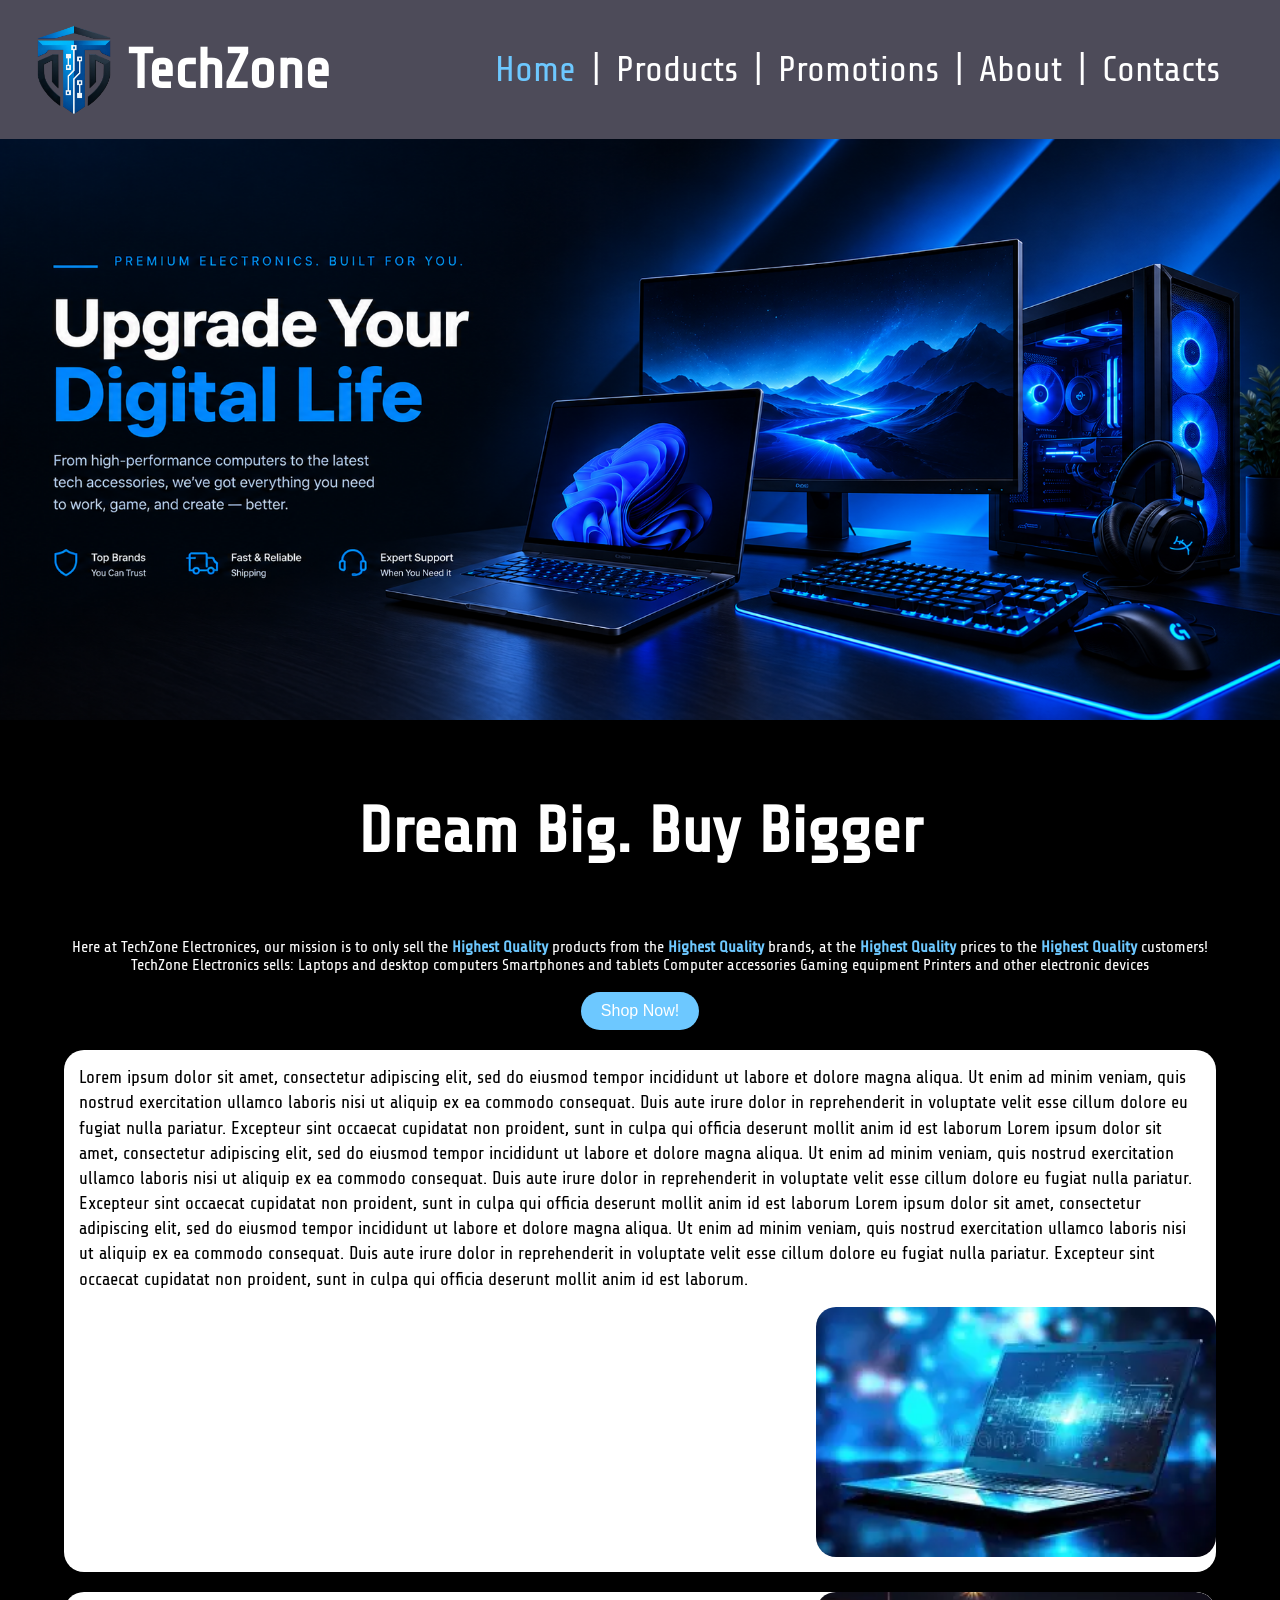
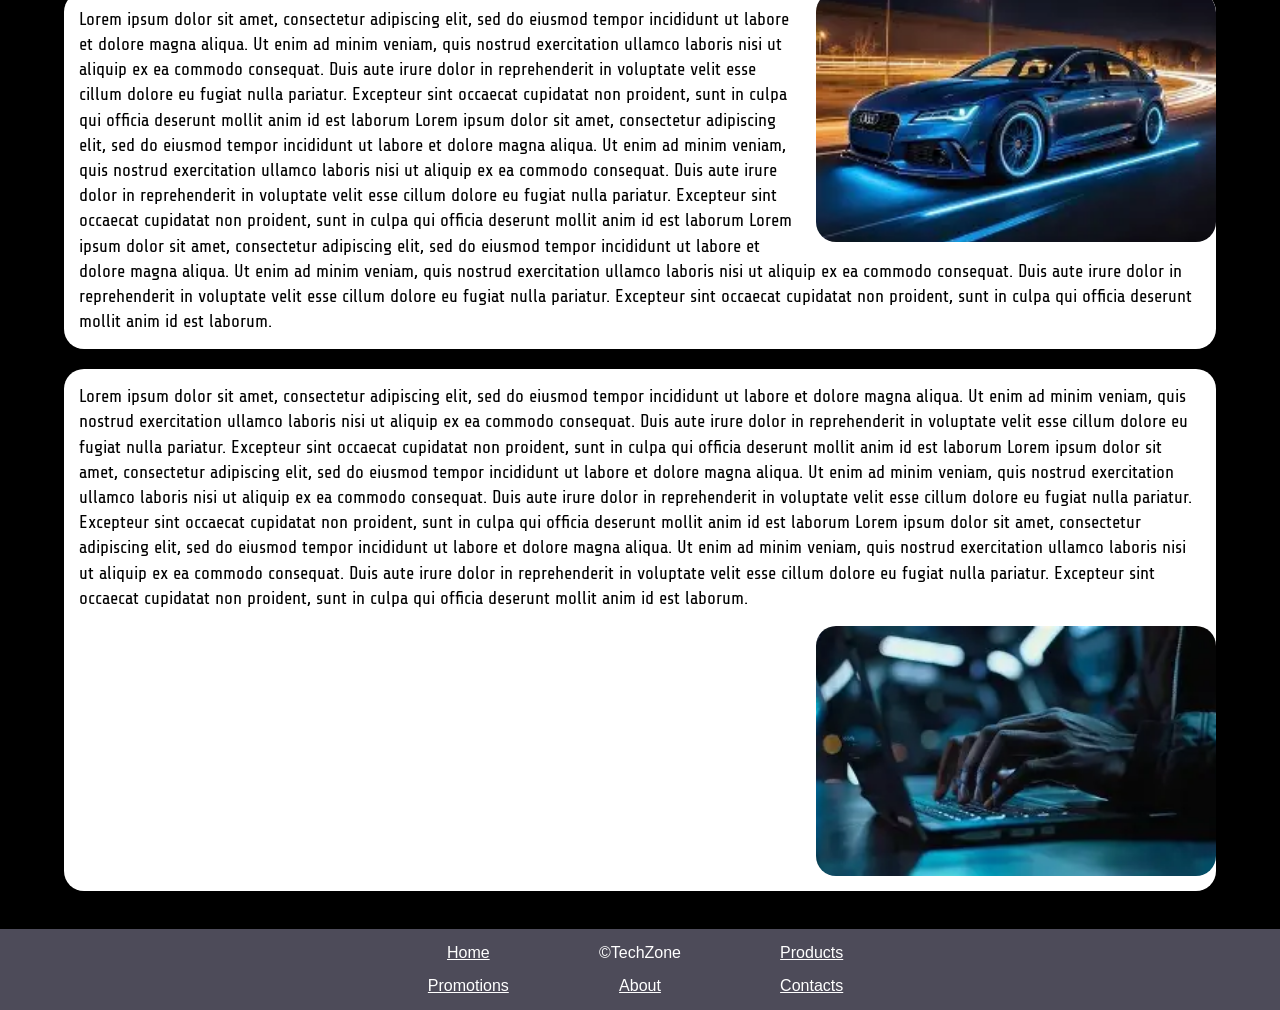
<file: index.html>
<!DOCTYPE html>
<html lang="en">
<head>
    <meta charset="UTF-8">
    <meta name="viewport" content="width=device-width, initial-scale=1.0">
    <title>TechZone | Home</title> <!--- The title that goes on the tab bar of the page --->
    <link rel="icon" href="Images/TechZone Logo Colour.png"> <!--- The icon that goes on the tab bar of the page --->
    <link rel="stylesheet" href="styles.css"> <!--- A link that links the page to the Styles.css file --->
    <link rel="preconnect" href="https://fonts.googleapis.com"> <!--- The font is imported as a URL to be used for the nav bar --->
    <link rel="preconnect" href="https://fonts.gstatic.com" crossorigin>
    <link href="https://fonts.googleapis.com/css2?family=Share+Tech&display=swap" rel="stylesheet">
</head>
<body>
    <header>
        <div class="logoContainer">
            <img src="Images/Logo.png"><!--- The logo of the company that goes in the top left corner of the website --->
            <h1>TechZone</h1> <!--- The name of the company held in the header --->
        </div>
        <nav>
            <ul>  <!--- The navigation buttons that can be clicked to navigate through the different pages --->
                <li><a href="index.html" class="nav-button-active">Home</a></li>
                <li>|</li>
                <li><a href="products.html">Products</a></li>
                <li>|</li>
                <li><a href="promotions.html">Promotions</a></li>
                <li>|</li>
                <li><a href="about.html">About</a></li>
                <li>|</li>
                <li><a href="contacts.html">Contacts</a></li>
            </ul>
        </nav>
    </header>
    <main>
        <div class="heroSection"> <!-- The Hero image goes in this section -->
            <img src="Images/Hero_Banner.png" width="100%">
        </div>
        <div class="brandBannerSection"></div>
        <br>
        <h2 class="slogan">Dream Big. Buy Bigger</h2> <!--- The slogan of the company --->
        <br> <!--- Intro to the website and company --->
        <div class="compIntro">Here at TechZone Electronices, our mission is to only sell the <b>Highest Quality</b> products from the <b>Highest Quality</b> brands, at the <b>Highest Quality</b> prices to the <b>Highest Quality</b> customers!</b><br>TechZone Electronics sells:
 
            Laptops and desktop computers
           
            Smartphones and tablets
           
            Computer accessories
           
            Gaming equipment
           
            Printers and other electronic devices </div>
        <br>
        
        <div class="shopNowButton"> <!--- It is a button that leads to the products page --->
            <button onclick="window.location.href='products.html'">
                Shop Now!
            </button>
        </div> <!--- Futher information on the website --->
        <div class="additionalInfoContainer">
            <p>Lorem ipsum dolor sit amet, consectetur adipiscing elit, sed do eiusmod tempor incididunt ut labore et dolore magna aliqua. Ut enim ad minim veniam, quis nostrud exercitation ullamco laboris nisi ut aliquip ex ea commodo consequat. Duis aute irure dolor in reprehenderit in voluptate velit esse cillum dolore eu fugiat nulla pariatur. Excepteur sint occaecat cupidatat non proident, sunt in culpa qui officia deserunt mollit anim id est laborum Lorem ipsum dolor sit amet, consectetur adipiscing elit, sed do eiusmod tempor incididunt ut labore et dolore magna aliqua. Ut enim ad minim veniam, quis nostrud exercitation ullamco laboris nisi ut aliquip ex ea commodo consequat. Duis aute irure dolor in reprehenderit in voluptate velit esse cillum dolore eu fugiat nulla pariatur. Excepteur sint occaecat cupidatat non proident, sunt in culpa qui officia deserunt mollit anim id est laborum Lorem ipsum dolor sit amet, consectetur adipiscing elit, sed do eiusmod tempor incididunt ut labore et dolore magna aliqua. Ut enim ad minim veniam, quis nostrud exercitation ullamco laboris nisi ut aliquip ex ea commodo consequat. Duis aute irure dolor in reprehenderit in voluptate velit esse cillum dolore eu fugiat nulla pariatur. Excepteur sint occaecat cupidatat non proident, sunt in culpa qui officia deserunt mollit anim id est laborum.</p>
            <img src="Images/fancy puter.png">
        </div>
        <div class="additionalInfoContainer">
            <img src="Images/blue car.png">
            <p>Lorem ipsum dolor sit amet, consectetur adipiscing elit, sed do eiusmod tempor incididunt ut labore et dolore magna aliqua. Ut enim ad minim veniam, quis nostrud exercitation ullamco laboris nisi ut aliquip ex ea commodo consequat. Duis aute irure dolor in reprehenderit in voluptate velit esse cillum dolore eu fugiat nulla pariatur. Excepteur sint occaecat cupidatat non proident, sunt in culpa qui officia deserunt mollit anim id est laborum Lorem ipsum dolor sit amet, consectetur adipiscing elit, sed do eiusmod tempor incididunt ut labore et dolore magna aliqua. Ut enim ad minim veniam, quis nostrud exercitation ullamco laboris nisi ut aliquip ex ea commodo consequat. Duis aute irure dolor in reprehenderit in voluptate velit esse cillum dolore eu fugiat nulla pariatur. Excepteur sint occaecat cupidatat non proident, sunt in culpa qui officia deserunt mollit anim id est laborum Lorem ipsum dolor sit amet, consectetur adipiscing elit, sed do eiusmod tempor incididunt ut labore et dolore magna aliqua. Ut enim ad minim veniam, quis nostrud exercitation ullamco laboris nisi ut aliquip ex ea commodo consequat. Duis aute irure dolor in reprehenderit in voluptate velit esse cillum dolore eu fugiat nulla pariatur. Excepteur sint occaecat cupidatat non proident, sunt in culpa qui officia deserunt mollit anim id est laborum.</p>        </div>
        <div class="additionalInfoContainer">
            <p>Lorem ipsum dolor sit amet, consectetur adipiscing elit, sed do eiusmod tempor incididunt ut labore et dolore magna aliqua. Ut enim ad minim veniam, quis nostrud exercitation ullamco laboris nisi ut aliquip ex ea commodo consequat. Duis aute irure dolor in reprehenderit in voluptate velit esse cillum dolore eu fugiat nulla pariatur. Excepteur sint occaecat cupidatat non proident, sunt in culpa qui officia deserunt mollit anim id est laborum Lorem ipsum dolor sit amet, consectetur adipiscing elit, sed do eiusmod tempor incididunt ut labore et dolore magna aliqua. Ut enim ad minim veniam, quis nostrud exercitation ullamco laboris nisi ut aliquip ex ea commodo consequat. Duis aute irure dolor in reprehenderit in voluptate velit esse cillum dolore eu fugiat nulla pariatur. Excepteur sint occaecat cupidatat non proident, sunt in culpa qui officia deserunt mollit anim id est laborum Lorem ipsum dolor sit amet, consectetur adipiscing elit, sed do eiusmod tempor incididunt ut labore et dolore magna aliqua. Ut enim ad minim veniam, quis nostrud exercitation ullamco laboris nisi ut aliquip ex ea commodo consequat. Duis aute irure dolor in reprehenderit in voluptate velit esse cillum dolore eu fugiat nulla pariatur. Excepteur sint occaecat cupidatat non proident, sunt in culpa qui officia deserunt mollit anim id est laborum.</p>            <img src="Images/guy_typing.jpg">
        </div>
        <br>
    </main>
    <footer>
        <footer> <!--- The Footer that contains contact information and the navigation buttons as links --->
        <div class="navgrid">
            <ul>
                <li><a href="index.html">Home</a></li>
                <li>&copyTechZone</li>  <!--- The copyright of the company --->
                <li><a href="products.html">Products</a></li>
                <li><a href="promotions.html">Promotions</a></li>
                <li><a href="promotions.html">About</a></li>
                <li><a href="contacts.html">Contacts</a></li>
            </ul>
        </div>
    </footer>
</body>
<script>
    var shopNowButton = document.querySelector("shopNowButton");
    shopNowButton.addEventListener("click", () => {
        window.location.assign("products.html");
    });
</script>
</html>
</file>
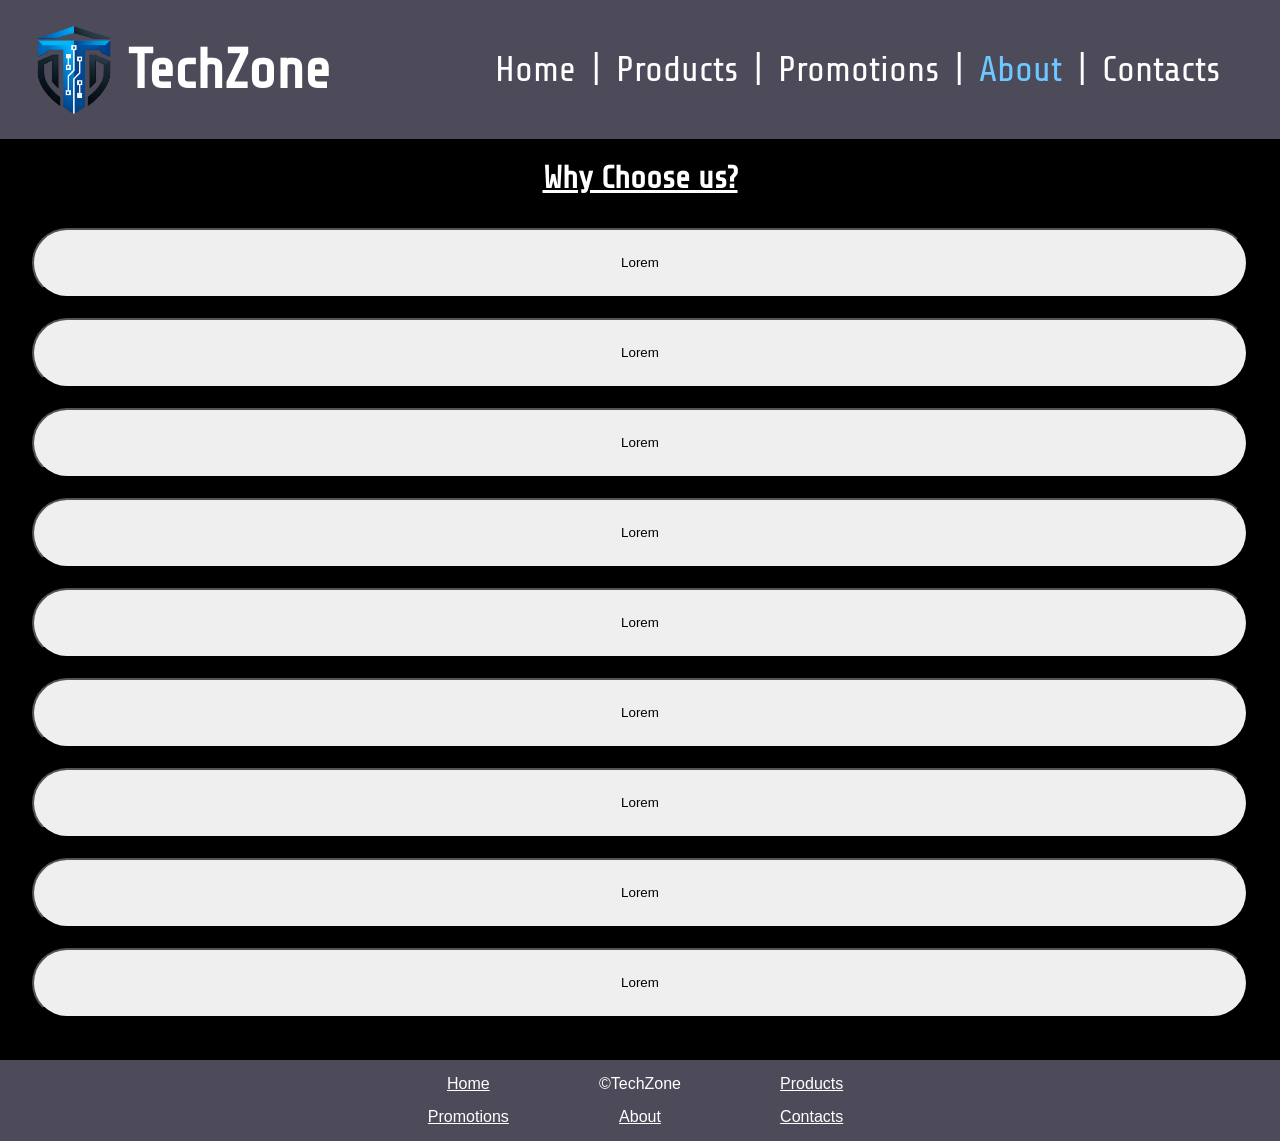
<file: about.html>
<!DOCTYPE html>
<html lang="en">
<head>
    <meta charset="UTF-8">
    <meta name="viewport" content="width=device-width, initial-scale=1.0">
    <title>TechZone | About Us</title> <!--- The title that goes on the tab bar of the page --->
    <link rel="icon" href="Images/TechZone Logo Colour.png"> <!--- The icon that goes on the tab bar of the page --->
    <link rel="stylesheet" href="styles.css"> <!--- A link that links the page to the Styles.css file --->
    <link rel="preconnect" href="https://fonts.googleapis.com">
    <link rel="preconnect" href="https://fonts.gstatic.com" crossorigin> <!--- The font is imported as a URL to be used for the nav bar --->
    <link href="https://fonts.googleapis.com/css2?family=Share+Tech&display=swap" rel="stylesheet">
</head>
<body>
    <header>
        <div class="logoContainer">
            <img src="Images/Logo.png"> <!--- The logo of the company that goes in the top left corner of the website --->
            <h1>TechZone</h1> <!--- The name of the company held in the header --->
        </div>
        <nav>
            <ul> <!--- The navigation buttons that can be clicked to navigate through the different pages --->
                <li><a href="index.html">Home</a></li>
                <li>|</li>
                <li><a href="products.html">Products</a></li>
                <li>|</li>
                <li><a href="promotions.html">Promotions</a></li>
                <li>|</li>
                <li><a href="about.html " class="nav-button-active">About</a></li>
                <li>|</li>
                <li><a href="contacts.html">Contacts</a></li>
            </ul>
        </nav>
    </header>
    <main>  <!--- The main content area where in this case the information about the company would be  --->
        <u>
        <h1>Why Choose us?</h1>
        </u>
        <div class="Centraliser">  <!--- The Centraliser coagulates all the buttons into one div to apply changes to all of them --->
        <button class="accordian">Lorem</button>  <!--- The button that when pressed reveals all the information in that section. This is done 9 times --->
        <div class="Info"> 

            <h3>dolor sit amet</h3> 
            <p>
                "Sed ut perspiciatis unde omnis iste natus error sit voluptatem accusantium doloremque laudantium, totam rem aperiam, eaque ipsa quae ab illo inventore veritatis et quasi architecto beatae vitae dicta sunt explicabo. Nemo enim ipsam voluptatem quia voluptas sit aspernatur aut odit aut fugit, sed quia consequuntur magni dolores eos qui ratione voluptatem sequi nesciunt. Neque porro quisquam est, qui dolorem ipsum quia dolor sit amet, consectetur, adipisci velit, sed quia non numquam eius modi tempora incidunt ut labore et dolore magnam aliquam quaerat voluptatem. Ut enim ad minima veniam, quis nostrum exercitationem ullam corporis suscipit laboriosam, nisi ut aliquid ex ea commodi consequatur? Quis autem vel eum iure reprehenderit qui in ea voluptate velit esse quam nihil molestiae consequatur, vel illum qui dolorem eum fugiat quo voluptas nulla pariatur?"
            </p>   
        </div>
        <button class="accordian">Lorem</button>
        <div class="Info"> 
            <h3>dolor sit amet</h3> 
            <p>
                "Sed ut perspiciatis unde omnis iste natus error sit voluptatem accusantium doloremque laudantium, totam rem aperiam, eaque ipsa quae ab illo inventore veritatis et quasi architecto beatae vitae dicta sunt explicabo. Nemo enim ipsam voluptatem quia voluptas sit aspernatur aut odit aut fugit, sed quia consequuntur magni dolores eos qui ratione voluptatem sequi nesciunt. Neque porro quisquam est, qui dolorem ipsum quia dolor sit amet, consectetur, adipisci velit, sed quia non numquam eius modi tempora incidunt ut labore et dolore magnam aliquam quaerat voluptatem. Ut enim ad minima veniam, quis nostrum exercitationem ullam corporis suscipit laboriosam, nisi ut aliquid ex ea commodi consequatur? Quis autem vel eum iure reprehenderit qui in ea voluptate velit esse quam nihil molestiae consequatur, vel illum qui dolorem eum fugiat quo voluptas nulla pariatur?"
            </p>   
        </div>
        <button class="accordian">Lorem</button>
        <div class="Info"> 
            <h3>dolor sit amet</h3> 
            <p>
                "Sed ut perspiciatis unde omnis iste natus error sit voluptatem accusantium doloremque laudantium, totam rem aperiam, eaque ipsa quae ab illo inventore veritatis et quasi architecto beatae vitae dicta sunt explicabo. Nemo enim ipsam voluptatem quia voluptas sit aspernatur aut odit aut fugit, sed quia consequuntur magni dolores eos qui ratione voluptatem sequi nesciunt. Neque porro quisquam est, qui dolorem ipsum quia dolor sit amet, consectetur, adipisci velit, sed quia non numquam eius modi tempora incidunt ut labore et dolore magnam aliquam quaerat voluptatem. Ut enim ad minima veniam, quis nostrum exercitationem ullam corporis suscipit laboriosam, nisi ut aliquid ex ea commodi consequatur? Quis autem vel eum iure reprehenderit qui in ea voluptate velit esse quam nihil molestiae consequatur, vel illum qui dolorem eum fugiat quo voluptas nulla pariatur?"
            </p>   
        </div>
        <button class="accordian">Lorem</button>
        <div class="Info"> 
            <h3>dolor sit amet</h3> 
            <p>
                "Sed ut perspiciatis unde omnis iste natus error sit voluptatem accusantium doloremque laudantium, totam rem aperiam, eaque ipsa quae ab illo inventore veritatis et quasi architecto beatae vitae dicta sunt explicabo. Nemo enim ipsam voluptatem quia voluptas sit aspernatur aut odit aut fugit, sed quia consequuntur magni dolores eos qui ratione voluptatem sequi nesciunt. Neque porro quisquam est, qui dolorem ipsum quia dolor sit amet, consectetur, adipisci velit, sed quia non numquam eius modi tempora incidunt ut labore et dolore magnam aliquam quaerat voluptatem. Ut enim ad minima veniam, quis nostrum exercitationem ullam corporis suscipit laboriosam, nisi ut aliquid ex ea commodi consequatur? Quis autem vel eum iure reprehenderit qui in ea voluptate velit esse quam nihil molestiae consequatur, vel illum qui dolorem eum fugiat quo voluptas nulla pariatur?"
            </p>   
        </div>
        <button class="accordian">Lorem</button>
        <div class="Info"> 
            <h3>dolor sit amet</h3> 
            <p>
                "Sed ut perspiciatis unde omnis iste natus error sit voluptatem accusantium doloremque laudantium, totam rem aperiam, eaque ipsa quae ab illo inventore veritatis et quasi architecto beatae vitae dicta sunt explicabo. Nemo enim ipsam voluptatem quia voluptas sit aspernatur aut odit aut fugit, sed quia consequuntur magni dolores eos qui ratione voluptatem sequi nesciunt. Neque porro quisquam est, qui dolorem ipsum quia dolor sit amet, consectetur, adipisci velit, sed quia non numquam eius modi tempora incidunt ut labore et dolore magnam aliquam quaerat voluptatem. Ut enim ad minima veniam, quis nostrum exercitationem ullam corporis suscipit laboriosam, nisi ut aliquid ex ea commodi consequatur? Quis autem vel eum iure reprehenderit qui in ea voluptate velit esse quam nihil molestiae consequatur, vel illum qui dolorem eum fugiat quo voluptas nulla pariatur?"
            </p>   
        </div>
        <button class="accordian">Lorem</button>
        <div class="Info"> 
            <h3>dolor sit amet</h3> 
            <p>
                "Sed ut perspiciatis unde omnis iste natus error sit voluptatem accusantium doloremque laudantium, totam rem aperiam, eaque ipsa quae ab illo inventore veritatis et quasi architecto beatae vitae dicta sunt explicabo. Nemo enim ipsam voluptatem quia voluptas sit aspernatur aut odit aut fugit, sed quia consequuntur magni dolores eos qui ratione voluptatem sequi nesciunt. Neque porro quisquam est, qui dolorem ipsum quia dolor sit amet, consectetur, adipisci velit, sed quia non numquam eius modi tempora incidunt ut labore et dolore magnam aliquam quaerat voluptatem. Ut enim ad minima veniam, quis nostrum exercitationem ullam corporis suscipit laboriosam, nisi ut aliquid ex ea commodi consequatur? Quis autem vel eum iure reprehenderit qui in ea voluptate velit esse quam nihil molestiae consequatur, vel illum qui dolorem eum fugiat quo voluptas nulla pariatur?"
            </p>   
        </div>
        <button class="accordian">Lorem</button>
        <div class="Info"> 
            <h3>dolor sit amet</h3> 
            <p>
                "Sed ut perspiciatis unde omnis iste natus error sit voluptatem accusantium doloremque laudantium, totam rem aperiam, eaque ipsa quae ab illo inventore veritatis et quasi architecto beatae vitae dicta sunt explicabo. Nemo enim ipsam voluptatem quia voluptas sit aspernatur aut odit aut fugit, sed quia consequuntur magni dolores eos qui ratione voluptatem sequi nesciunt. Neque porro quisquam est, qui dolorem ipsum quia dolor sit amet, consectetur, adipisci velit, sed quia non numquam eius modi tempora incidunt ut labore et dolore magnam aliquam quaerat voluptatem. Ut enim ad minima veniam, quis nostrum exercitationem ullam corporis suscipit laboriosam, nisi ut aliquid ex ea commodi consequatur? Quis autem vel eum iure reprehenderit qui in ea voluptate velit esse quam nihil molestiae consequatur, vel illum qui dolorem eum fugiat quo voluptas nulla pariatur?"
            </p>   
        </div>
        <button class="accordian">Lorem</button>
        <div class="Info"> 
            <h3>dolor sit amet</h3> 
            <p>
                "Sed ut perspiciatis unde omnis iste natus error sit voluptatem accusantium doloremque laudantium, totam rem aperiam, eaque ipsa quae ab illo inventore veritatis et quasi architecto beatae vitae dicta sunt explicabo. Nemo enim ipsam voluptatem quia voluptas sit aspernatur aut odit aut fugit, sed quia consequuntur magni dolores eos qui ratione voluptatem sequi nesciunt. Neque porro quisquam est, qui dolorem ipsum quia dolor sit amet, consectetur, adipisci velit, sed quia non numquam eius modi tempora incidunt ut labore et dolore magnam aliquam quaerat voluptatem. Ut enim ad minima veniam, quis nostrum exercitationem ullam corporis suscipit laboriosam, nisi ut aliquid ex ea commodi consequatur? Quis autem vel eum iure reprehenderit qui in ea voluptate velit esse quam nihil molestiae consequatur, vel illum qui dolorem eum fugiat quo voluptas nulla pariatur?"
            </p>   
        </div>
        <button class="accordian">Lorem</button>
        <div class="Info"> 
            <h3>dolor sit amet</h3> 
            <p>
                "Sed ut perspiciatis unde omnis iste natus error sit voluptatem accusantium doloremque laudantium, totam rem aperiam, eaque ipsa quae ab illo inventore veritatis et quasi architecto beatae vitae dicta sunt explicabo. Nemo enim ipsam voluptatem quia voluptas sit aspernatur aut odit aut fugit, sed quia consequuntur magni dolores eos qui ratione voluptatem sequi nesciunt. Neque porro quisquam est, qui dolorem ipsum quia dolor sit amet, consectetur, adipisci velit, sed quia non numquam eius modi tempora incidunt ut labore et dolore magnam aliquam quaerat voluptatem. Ut enim ad minima veniam, quis nostrum exercitationem ullam corporis suscipit laboriosam, nisi ut aliquid ex ea commodi consequatur? Quis autem vel eum iure reprehenderit qui in ea voluptate velit esse quam nihil molestiae consequatur, vel illum qui dolorem eum fugiat quo voluptas nulla pariatur?"
            </p>   
        </div>
        </div>
    </main>
    <footer> <!--- The Footer that contains contact information and the navigation buttons as links --->
        <div class="navgrid">
            <ul>
                <li><a href="index.html">Home</a></li>
                <li>&copyTechZone</li>  <!--- The copyright of the company --->
                <li><a href="products.html">Products</a></li>
                <li><a href="promotions.html">Promotions</a></li>
                <li><a href="promotions.html">About</a></li>
                <li><a href="contacts.html">Contacts</a></li>
            </ul>
        </div> 
    </footer>
</body>
<script src="Scripts.js"></script> <!--- A link that links the page to the javascript file --->
</html>
</file>
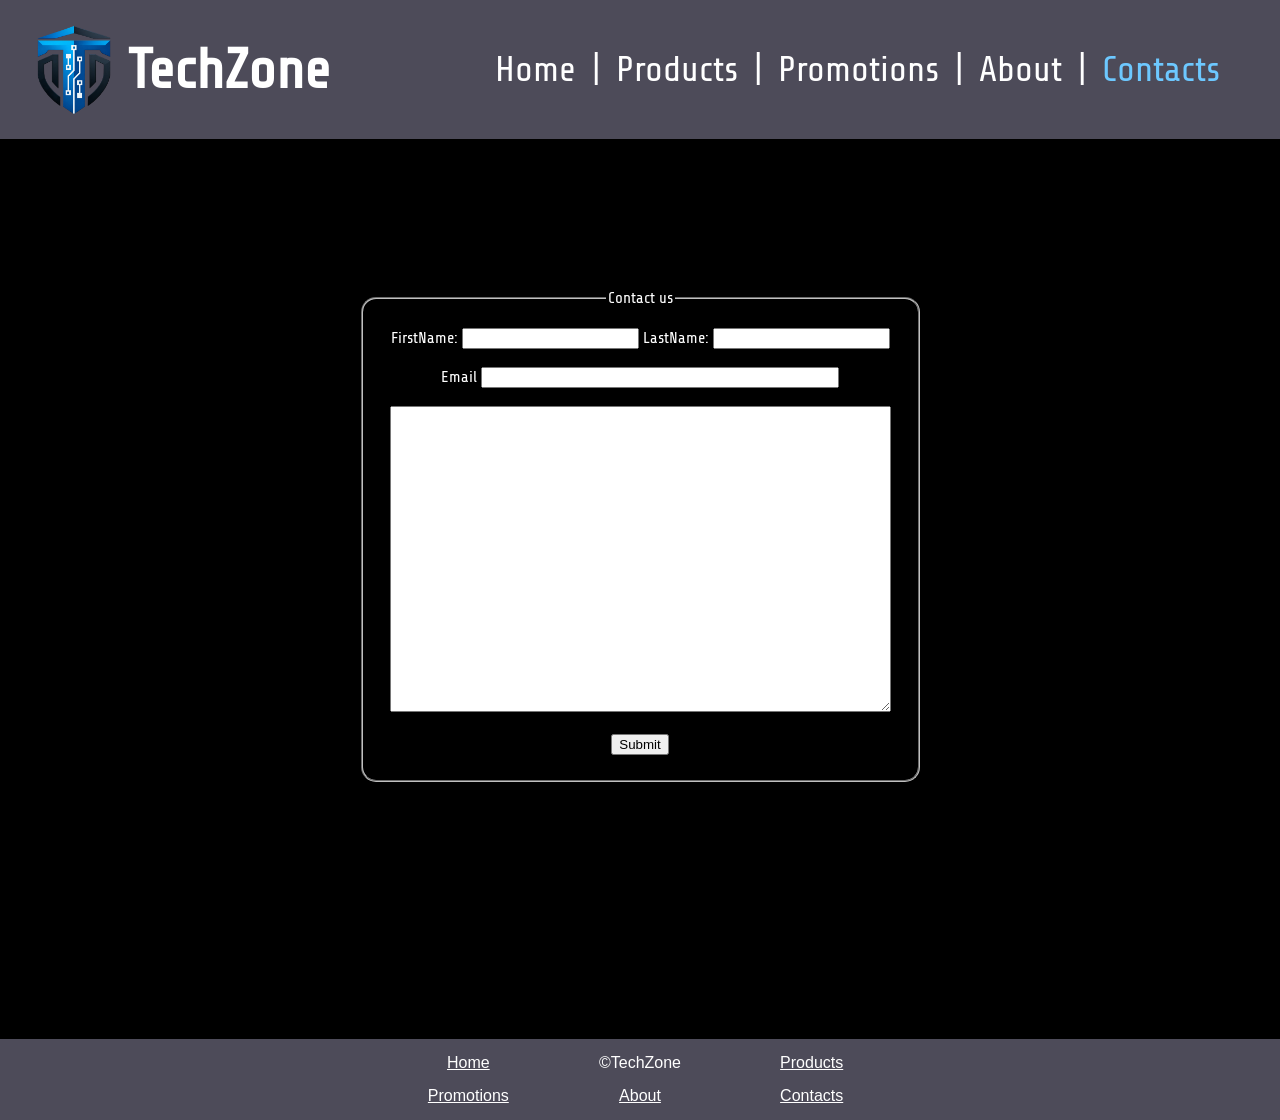
<file: contacts.html>
<!DOCTYPE html>
<html lang="en">
<head>
    <meta charset="UTF-8">
    <meta name="viewport" content="width=device-width, initial-scale=1.0">
    <title>TechZone | Contacts</title><!--- The title that goes on the tab bar of the page --->
    <link rel="icon" href="Images/Logo.png"> <!--- The icon that goes on the tab bar of the page --->
    <link rel="stylesheet" href="styles.css"> <!--- A link that links the page to the Styles.css file --->
    <link rel="preconnect" href="https://fonts.googleapis.com"> <!--- The font is imported as a URL to be used for the nav bar --->
    <link rel="preconnect" href="https://fonts.gstatic.com" crossorigin>
    <link href="https://fonts.googleapis.com/css2?family=Share+Tech&display=swap" rel="stylesheet">
</head>
<body>
    <header>
        <div class="logoContainer">
            <img src="Images/Logo.png"><!--- The logo of the company that goes in the top left corner of the website --->
            <h1>TechZone</h1> <!--- The name of the company held in the header --->
        </div>
        <nav>
            <ul> <!--- The navigation buttons that can be clicked to navigate through the different pages --->
                <li><a href="index.html">Home</a></li>
                <li>|</li>
                <li><a href="products.html">Products</a></li>
                <li>|</li>
                <li><a href="promotions.html">Promotions</a></li>
                <li>|</li>
                <li><a href="about.html">About</a></li>
                <li>|</li>
                <li><a href="contacts.html" class="nav-button-active">Contacts</a></li>
            </ul>
        </nav>
    </header>
    <main id="contactsMain">
        <fieldset><legend>Contact us</legend>  <!--- The form formatting tags --->
            <form action="">
                <label for="firstName">FirstName:</label>  <!--- A text box asking for and taking the input for the First Name --->
                <input type="text" name="firstName">
                <label for="secondName">LastName:</label><!--- A text box asking for and taking the input for the Last Name --->
                <input type="text" name="secondName">
                <br><br>
                <label for="email">Email</label><!--- A text box asking for and taking the input for the Email --->
                <input type="email" name="email" id="email">
                <br><br>
                <textarea name="" id="" cols="60" rows="20"></textarea> <!--- A text area box asking for and taking the input for a comment --->
                <br><br>
                <button id="submit">Submit</button> <!--- A Submit button allowing the user to submit the form --->
            </form>
        </fieldset>
    </main>
    <footer>
        <footer> <!--- The Footer that contains contact information and the navigation buttons as links --->
        <div class="navgrid">
            <ul>
                <li><a href="index.html">Home</a></li>
                <li>&copyTechZone</li>  <!--- The copyright of the company --->
                <li><a href="products.html">Products</a></li>
                <li><a href="promotions.html">Promotions</a></li>
                <li><a href="promotions.html">About</a></li>
                <li><a href="contacts.html">Contacts</a></li>
            </ul>
        </div> 
    </footer>
</body>
</html>
</file>
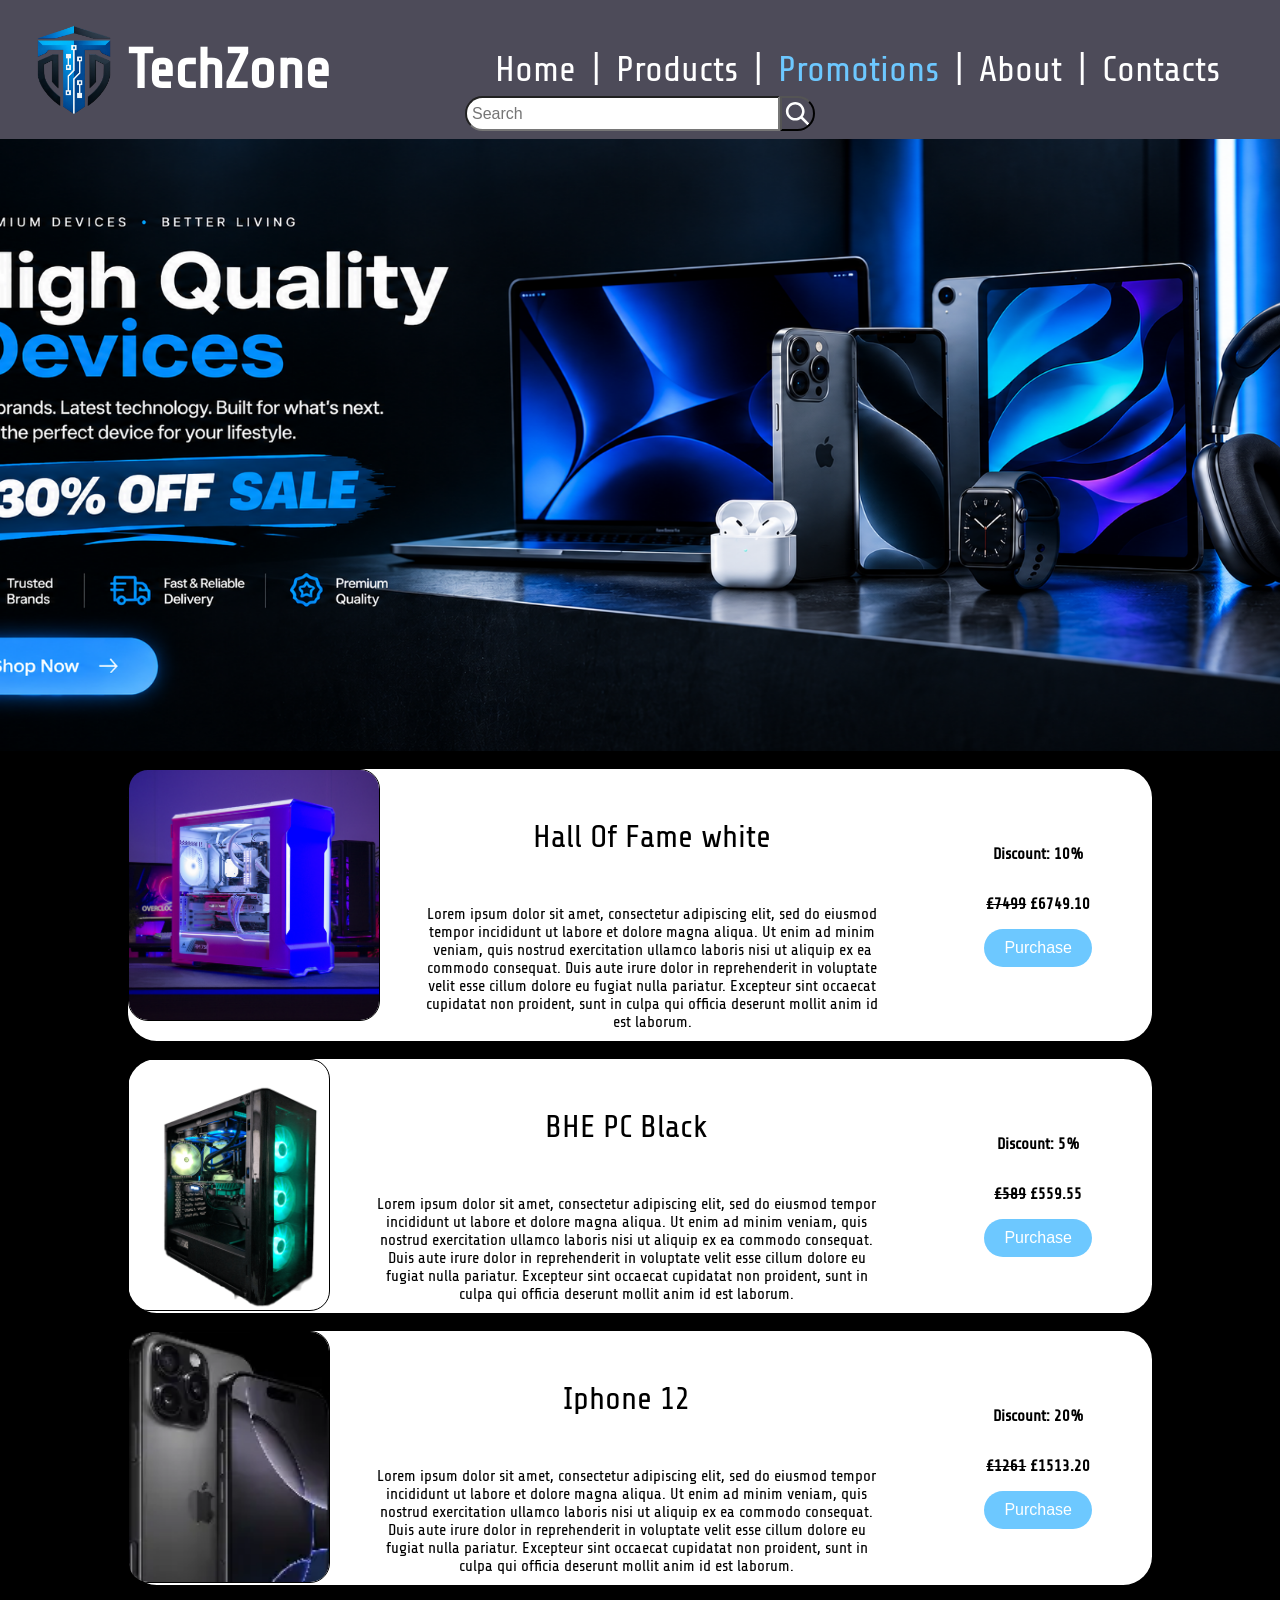
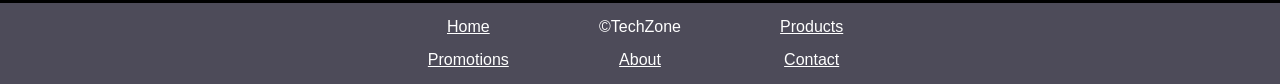
<file: promotions.html>
<!DOCTYPE html>
<html lang="en">
<head>
    <meta charset="UTF-8">
    <meta http-equiv="X-UA-Compatible" content="IE=edge">
    <meta name="viewport" content="width=device-width, initial-scale=1.0">
    <title>TechZone Electronics | Promotions and Special Offers</title> <!--- The title that goes on the tab bar of the page --->
    <link rel="stylesheet" href="styles.css"> <!--- A link that links the page to the Styles.css file --->
    <link rel="icon" href="Images/Logo.png"> <!--- The icon that goes on the tab bar of the page --->
    <link rel="preconnect" href="https://fonts.googleapis.com"> <!--- The font is imported as a URL to be used for the nav bar --->
    <link rel="preconnect" href="https://fonts.gstatic.com" crossorigin>
    <link href="https://fonts.googleapis.com/css2?family=Share+Tech&display=swap" rel="stylesheet">
</head>
<body>
    <header>
        <div class="logoContainer">
            <img src="Images/Logo.png"> <!--- The logo of the company that goes in the top left corner of the website --->
            <h1>TechZone</h1> <!--- The name of the company held in the header --->
        </div>
        <div class="searchbar">
            <input type="text" id="data" placeholder="Search">
            <button type="button" onclick="Search()" id="searchButton"></button>
        </div>
        <nav>
            <ul> <!--- The navigation buttons that can be clicked to navigate through the different pages --->
                <li><a href="index.html">Home</a></li>
                <li>|</li>
                <li><a href="products.html">Products</a></li>
                <li>|</li>
                <li><a href="promotions.html" class="nav-button-active">Promotions</a></li>
                <li>|</li>
                <li><a href="about.html">About</a></li>
                <li>|</li>
                <li><a href="contacts.html">Contacts</a></li>
            </ul>
        </nav>
    </header>
    <main>
        <a href="products.html"> <!--- Makes the image link to the products page --->
        <div class="promo-banner">
        </div>
        </a>
        <div class="products">

            <br>
            <div class="product"> <!--- A product that has a discount on it --->
                <img src="Images/PC3.png" alt="PC3">
                <div class="productInfo">
                    <p class="productName">Hall Of Fame white</p><br>
                    <p class="productDescript">
                        Lorem ipsum dolor sit amet, consectetur adipiscing elit,
                        sed do eiusmod tempor incididunt ut labore et dolore
                        magna aliqua. Ut enim ad minim veniam, quis nostrud
                        exercitation ullamco laboris nisi ut aliquip ex ea
                        commodo consequat. Duis aute irure dolor in
                        reprehenderit in voluptate velit esse cillum
                        dolore eu fugiat nulla pariatur. Excepteur sint
                        occaecat cupidatat non proident, sunt in culpa
                        qui officia deserunt mollit anim id est laborum.
                    </p>
                </div>
                <div class="productShop"> <!--- A product's description that has a discount on it --->
                    <p><strong>Discount: 10%</strong></p>
                    <p><strong><del>£7499</del> £6749.10</strong></p>
                    <div class="shopNowButton">
                        <button onclick="window.location.href='products.html'">
                            Purchase
                        </button>
                    </div>
                </div>
                <br>
            </div>
            <br>
            <div class="product"> <!--- A product that has a discount on it --->
                <img src="Images/PC5.png" alt="PC5">
                <div class="productInfo">
                    <p class="productName">BHE PC Black</p><br>
                    <p class="productDescript">
                        Lorem ipsum dolor sit amet, consectetur adipiscing elit,
                        sed do eiusmod tempor incididunt ut labore et dolore
                        magna aliqua. Ut enim ad minim veniam, quis nostrud
                        exercitation ullamco laboris nisi ut aliquip ex ea
                        commodo consequat. Duis aute irure dolor in
                        reprehenderit in voluptate velit esse cillum
                        dolore eu fugiat nulla pariatur. Excepteur sint
                        occaecat cupidatat non proident, sunt in culpa
                        qui officia deserunt mollit anim id est laborum.
                    </p>
                </div>
                <div class="productShop"> <!--- A product's description that has a discount on it --->
                    <p><strong>Discount: 5%</strong></p>
                    <p><strong><del>£589</del> £559.55</strong></p>
                    <div class="shopNowButton">
                        <button>
                            Purchase
                        </button>
                    </div>
                </div>
                <br>
            </div>
            <br>
              <div class="product"> <!--- A product that has a discount on it --->
                <img src="Images/Phone.jpg" alt="Phone1">
                <div class="productInfo">
                    <p class="productName">Iphone 12</p><br>
                    <p class="productDescript">
                        Lorem ipsum dolor sit amet, consectetur adipiscing elit,
                        sed do eiusmod tempor incididunt ut labore et dolore
                        magna aliqua. Ut enim ad minim veniam, quis nostrud
                        exercitation ullamco laboris nisi ut aliquip ex ea
                        commodo consequat. Duis aute irure dolor in
                        reprehenderit in voluptate velit esse cillum
                        dolore eu fugiat nulla pariatur. Excepteur sint
                        occaecat cupidatat non proident, sunt in culpa
                        qui officia deserunt mollit anim id est laborum.
                    </p>
                </div>
                <div class="productShop"> <!--- A product's description that has a discount on it --->
                    <p><strong>Discount: 20%</strong></p>
                    <p><strong><del>£1261</del> £1513.20</strong></p>
                    <div class="shopNowButton">
                        <button>
                            Purchase
                        </button>
                    </div>
                </div>
                <br>
            </div>
        <br>
    </main>
    <footer>
        <footer> <!--- The Footer that contains contact information and the navigation buttons as links --->
        <div class="navgrid">
            <ul>
                <li><a href="index.html">Home</a></li>
                <li>&copyTechZone</li>  <!--- The copyright of the company --->
                <li><a href="products.html">Products</a></li>
                <li><a href="promotions.html">Promotions</a></li>
                <li><a href="promotions.html">About</a></li>
                <li><a href="contacts.html">Contact</a></li>
            </ul>
        </div> 
    </footer>
</body>
<script src="Scripts.js"></script>  <!--- A link that links the page to the javascript file --->
</html>
</file>
<file: styles.css>
/*Body is styled to remove white space set the font and the color scheme for the website*/
body{
    margin:0;
    padding:0;
    font-family: "Share Tech", sans-serif;
    font-weight: 400;
    font-style: normal;
    color: white;
    background-color:black;
}
/*Header is styled to always be shown at the top of the screen and to position the elements within the header*/
header{
    background-color: #4D4B59;
    display: flex;
    position: sticky;
    top: 0px;
    align-items: center;
    justify-content:space-between;
    color: white;
    font-family: "Share Tech", sans-serif;
    font-weight: 400;
    font-style: normal;
    font-size: 28px;
}
/*Main is styled to cover the entire screen with a percentage width and a minimum height all text is placed at the horizontal center of the screen*/
main{
    width: 100%;
    min-height: 100vh;
    text-align: center;
}
/*The class promo-banner is styled to have its background as an image*/
.promo-banner{
    background-image: url("Images/Promo-Banner.png");
    height: 68vh;
    width: 100%;
    background-repeat: no-repeat;
    background-size: cover;
    background-position: center;
}
/*B is styled to set the font color to blue when used*/
b{
    color:#6dc8ff
}
/*The class logoContainer is styled to hold the logo and logo text at the left side of the screen*/
.logoContainer{
    display:flex;
    align-items: center;
    margin-left: 60px;
}
/*Nav is styled to hold the navingation bar to the right side of the screen and set the font size*/
nav{
    align-items: center;
    margin-right: 60px;
    font-size: 36px;
}
/*Images within the header are styled to a specific size with a small amount of white space arround*/
header img{
    height: 90px;
    padding:15px;
}
/*The list within the nav is styled to have no bullet points 15 pixel spacing and align side by side*/
nav ul{
    display: flex;
    flex-direction: row;
    text-decoration: none;
    list-style-type: none;
    justify-content: space-around;
    text-align: center;
    padding-left: 0px;
    gap: 15px;
}
/*The links are styled to have no underline*/
nav ul li a{
    text-decoration: none;
    color: white;
}
/*The footer is styled to have all items aligned in the centre and to allways appear at the bottom of the webpage*/
footer{
    display: flex;
    position: relative;
    bottom: 0px;
    width: 100%;
    background: #4D4B59;
    color: white;
    text-align: center;
    font-family: Arial, Helvetica, sans-serif;
    justify-content: center;
    align-items: center;
}
/*The navgrid is within the footer it is styled so that the footer is aligned into 3 vertical sections*/
.navgrid ul {
    display: grid;
    grid-template-columns: 1fr 1fr 1fr;
    list-style-type: none;
    text-align: center;
    padding: 0;
    gap: 15px;
    width: 500px;
    margin: 15px auto;
}
/*Sets the navgrids font color*/
.navgrid ul li a{
    color: white;
}
/*Set the position and sizing of the form*/
fieldset{
    margin-top: 150px;
    border-radius: 15px;
    width: fit-content;
    height: fit-content;
}
/*Gives the form more space*/
fieldset form {
    margin: 15px;
}
/*Sets the contacts page main contacts to flex positioning and aligns it horizontaly*/
#contactsMain{
    display: flex;
    flex: 1;
    justify-content: center;
}
/*Sets the width of the email section of the form*/
#email{
    width: 70%;
}
/*Sets the searchbars display to flex centers it verticaly while setting the width and height*/
.searchbar {
    display: flex;
    align-items: center;
    width: 30%;
    height: 35px;
    flex-shrink: 0;
}
/*Sets the Searchbar to have spherical edges while setting the font*/
#data {
    flex: 1;
    min-width: 0;
    height: 35px;
    box-sizing: border-box;
    margin: 0;
    padding: 5px;
    font-size: 1rem;
    border-top-left-radius: 100px;
    border-bottom-left-radius: 100px;
}
/*Sets the search button to align in both directions set the height and width it then sets the background image and curves the edges*/
#searchButton {
    display: flex;
    align-items: center;
    justify-content: center;
    background: none;
    outline: none;
    width: 40px;
    height: 35px;
    flex-shrink: 0;
    margin: 0;
    padding: 0;
    background-image: url("Images/Magnifying\ Glass\ White.svg");
    height: 35px;
    width: 35px;
    background-repeat: no-repeat;
    background-size: cover;
    background-position: center;
    border-top-right-radius: 100px;
    border-bottom-right-radius: 100px;
}
/*Sets the search button to highlight blue while hovering over the button*/
#searchButton:hover{
    background-image: url("Images/Magnifying\ Glass\ Blue.svg");
}
/*Sets the color of the hyperlink while hovering it*/
nav ul li :hover {
    color: #6dc8ff
}
/*Sets the color of the nav button of the page you are on*/
.nav-button-active{
    color: #6dc8ff;
}
/*Sets the acordian size and colors and */
.Info{
    width: 90%;;
    margin: 0 auto;
    margin-top: 10px;
    margin-bottom: 10px;
    background-color: #ffffff;
    color: black;
    box-shadow: 0 4px 8px rgba(0, 0, 0, 0.2);
    border-radius: 15px;
    border: #4D4B59 5px solid;
    display: none;  
    overflow: hidden;
}
/*Styles the shop buttons colour font and rounded edges it sets the cursor to pointer while hovering and gives it a transition*/
.shopNowButton button {
    background-color: #6dc8ff;
    color: #ffffff;            
    border: none;              
    border-radius: 100px;      
    padding: 10px 20px;        
    font-size: 16px;            
    cursor: pointer;            
    outline: none;              
    transition: 0.3s ease;
}
/*While hovering the shop button the background colour changes and the isze is increased by 5 percent to show you are hovering*/
.shopNowButton button:hover {
    background-color: #007ACC;  
    transform: scale(1.05);      
}
/*When you click on the button the outline is dark blue*/
.shopNowButton button:focus {
    box-shadow: 0 0 0 3px rgba(0, 153, 253, 0.5);
}
/*This sets the width and height of the accordions button making the cursor change to a pointer when hovering*/
.accordian{
    width: 95%;
    height: 70px;  
    border-radius: 18em;
    margin: 10px;
    cursor: pointer;
}
/*Sets the product images width and height giving them rounded edges and a border*/
.product img{
    width: 250px;
    height: 250px;
    border-radius: 20px;
    border: 1px solid black;
}
/*Sets the product names positioning and font sizing*/
.productName{
    margin-top: 10px;
    flex-shrink: 0;
    text-align: center;
    font-size: 2rem;
}
/*Sets the products descriptions position*/
.productDescript{
    margin: 0;
    flex: 1;
    text-align: center;
}
/*Sets the product informations size and sets the information to stack verticaly*/
.productInfo{
    margin: 40px;
    width: 63%;
    display: flex;
    flex-direction: column;
    margin-bottom: 10px;
}
/*Sets the product price and shop buttons positioning*/
.productShop{
    display: flex;
    flex-direction: column;
    margin: 60px;
    margin-bottom: 50px;
}
/*Sets the positioning of all products */
.products{
    display: grid;
    grid-template-columns: 1fr;
    place-items: center;
   
}
/*Sets each products width height and color giving them rounded edges*/
.product{
    display: flex;
    align-items: flex-start;
    width: 80%;
    height: fit-content;
    background-color: white;
    color: rgb(0, 0, 0);
    border-radius: 1.8em;
}
.additionalInfoContainer {
    background-color: white;
    margin: 20px auto;
    width: 90%;
    border-radius: 20px;
    overflow: auto;
    color: black;
}

/* Makes the text flow around the image */
.additionalInfoContainer img {
    width: 400px;
    height: 250px;
    object-fit: cover;
    border-radius: 20px;
    float: right;
    margin: 0 0 15px 15px;
}

/* Allows the text to fill the space underneath */
.additionalInfoContainer p {
    font-size: 18px;
    color: black;
    text-align: left;
    margin: 15px;
    line-height: 1.4;
}
/*Sets the font size of the slogan*/
.slogan{
    font-size: 4rem;
}
@media (max-width: 1650px) {
    .searchBar{
        width: 20%;
    }
}
@media (max-width: 1600px) {
    header {
        position: sticky;
        top: 0;
        flex-wrap: nowrap;
    }

    .searchbar {
        position: absolute;
        top: 62%;
        left: 50%;
        transform: translateX(-50%);
        width: 80%;
        max-width: 350px;
        margin: 10px 0;
        z-index: 10;
    }
}
@media (max-width: 1400px) {
    .logoContainer{
        margin-left: 20px;
    }
}
@media (max-width: 1100px) {
    .logoContainer h1{
        display: none;
    }
}
</file>
